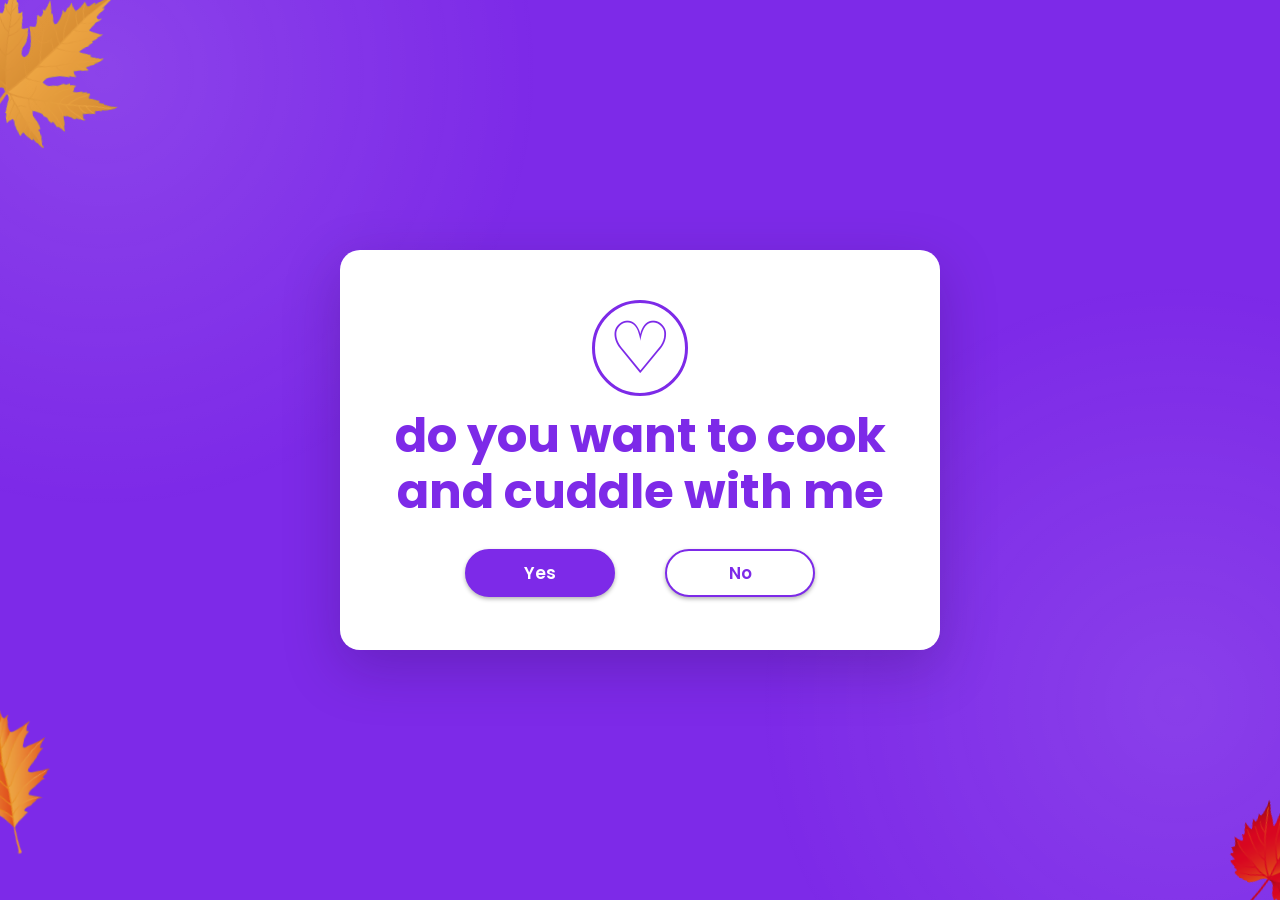
<file: index.html>
<!DOCTYPE html>
<html lang="en">
<head>
  <meta charset="utf-8">
  <meta name="viewport" content="width=device-width, initial-scale=1">
  <title>Cook & Cuddle</title>
  <link rel="stylesheet" href="main.css">
</head>
<body class="home-page">
  <div class="leaf leaf-a"><img src="leaves1.png" alt=""></div>
  <div class="leaf leaf-b"><img src="leaves2.png" alt=""></div>
  <div class="leaf leaf-c"><img src="leaves3.png" alt=""></div>

  <main class="wrapper">
    <div class="question-icon">♡</div>
    <h2 class="question">do you want to cook and cuddle with me</h2>
    <div class="btn-group">
      <button class="yes-btn" type="button" onclick="window.location.href='calendar.html'">Yes</button>
      <button class="no-btn" type="button">No</button>
    </div>
  </main>

  <script src="main.js"></script>
</body>
</html>
</file>
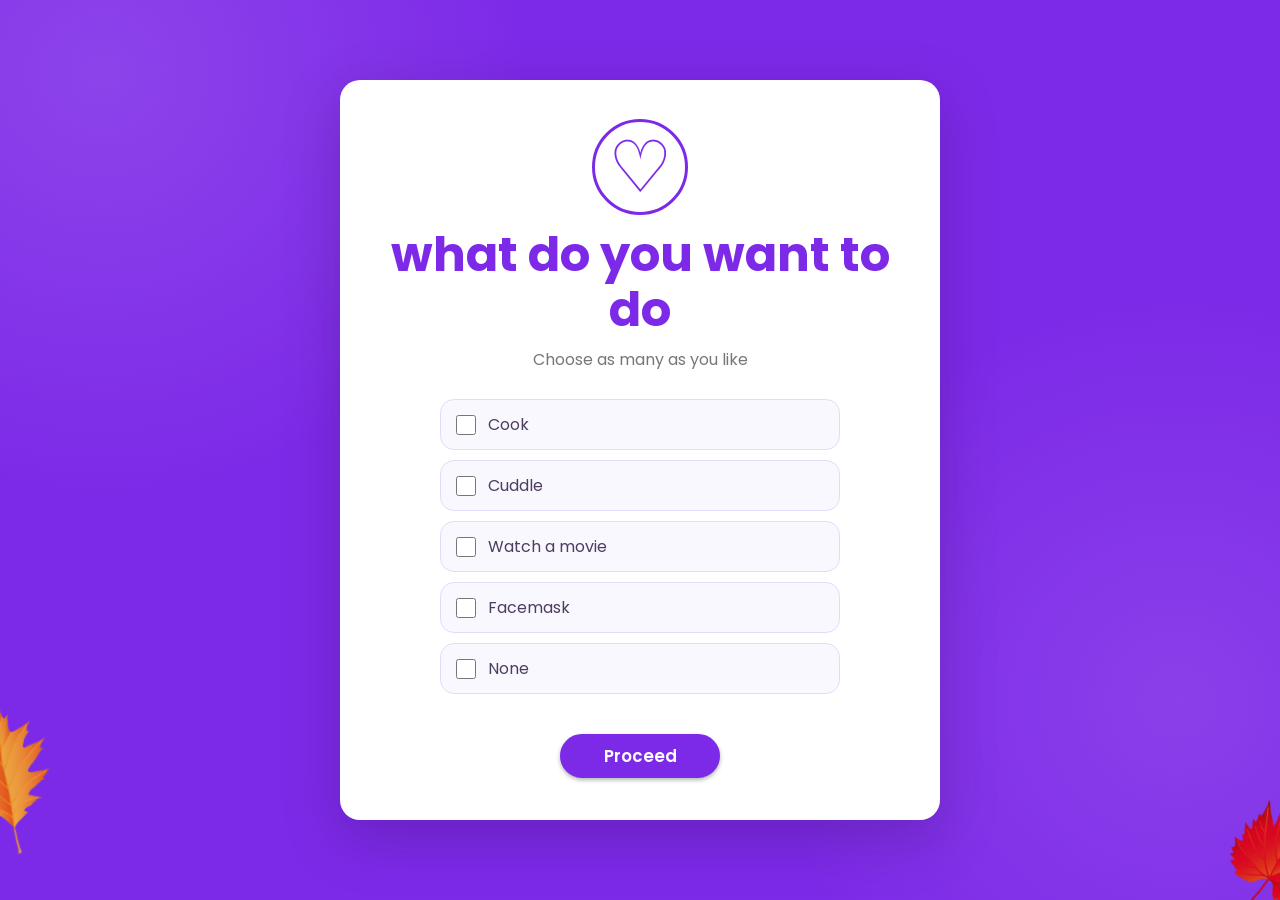
<file: activities.html>
<!DOCTYPE html>
<html lang="en">
<head>
  <meta charset="utf-8">
  <meta name="viewport" content="width=device-width, initial-scale=1">
  <title>What do you want to do?</title>
  <link rel="stylesheet" href="main.css">
</head>
<body class="sub-page">
  <div class="leaf leaf-b"><img src="leaves2.png" alt=""></div>
  <div class="leaf leaf-c"><img src="leaves3.png" alt=""></div>

  <main class="wrapper activities-wrapper">
    <div class="small-icon">♡</div>
    <h2>what do you want to do</h2>
    <p class="subtitle">Choose as many as you like</p>

    <div class="checklist">
      <label><input type="checkbox" name="activity" value="Cook"> <span>Cook</span></label>
      <label><input type="checkbox" name="activity" value="Cuddle"> <span>Cuddle</span></label>
      <label><input type="checkbox" name="activity" value="Watch a movie"> <span>Watch a movie</span></label>
      <label><input type="checkbox" name="activity" value="Facemask"> <span>Facemask</span></label>
      <label id="noneOption" class="none-option"><input type="checkbox" name="activity" value="None"> <span>None</span></label>
    </div>

    <p id="noneMessage" class="none-message" aria-live="polite"></p>
    <button id="activityProceed" class="proceed" type="button">Proceed</button>
  </main>

  <script src="main.js"></script>
</body>
</html>
</file>
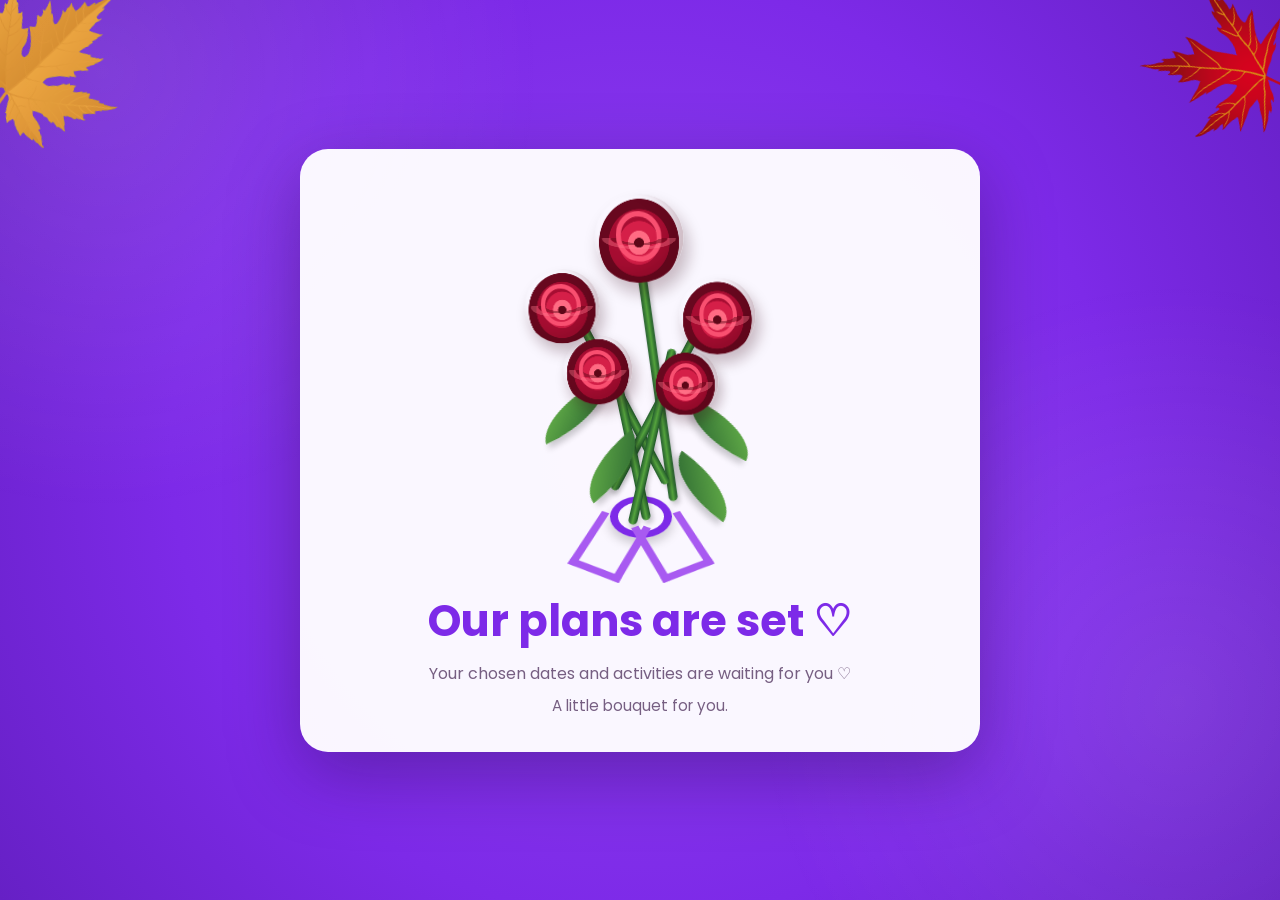
<file: bouquet.html>
<!DOCTYPE html>
<html lang="en">
<head>
  <meta charset="utf-8">
  <meta name="viewport" content="width=device-width, initial-scale=1">
  <title>A Bouquet for You</title>
  <link rel="stylesheet" href="main.css">
</head>
<body class="bouquet-page">
  <div class="leaf leaf-a"><img src="leaves1.png" alt=""></div>
  <div class="leaf leaf-d"><img src="leaves4.png" alt=""></div>

  <main class="bouquet-card">
    <div class="bouquet" aria-label="A 3D bouquet of roses">
      <div class="rose r1"><span></span></div>
      <div class="rose r2"><span></span></div>
      <div class="rose r3"><span></span></div>
      <div class="rose r4"><span></span></div>
      <div class="rose r5"><span></span></div>
      <div class="stem s1"></div><div class="stem s2"></div><div class="stem s3"></div>
      <div class="stem s4"></div><div class="stem s5"></div>
      <div class="leaf-shape l1"></div><div class="leaf-shape l2"></div>
      <div class="leaf-shape l3"></div><div class="leaf-shape l4"></div>
      <div class="ribbon"></div>
    </div>
    <h1>Our plans are set ♡</h1>
    <p id="summary"></p>
    <p class="bouquet-note">A little bouquet for you.</p>
  </main>

  <script src="main.js"></script>
</body>
</html>
</file>
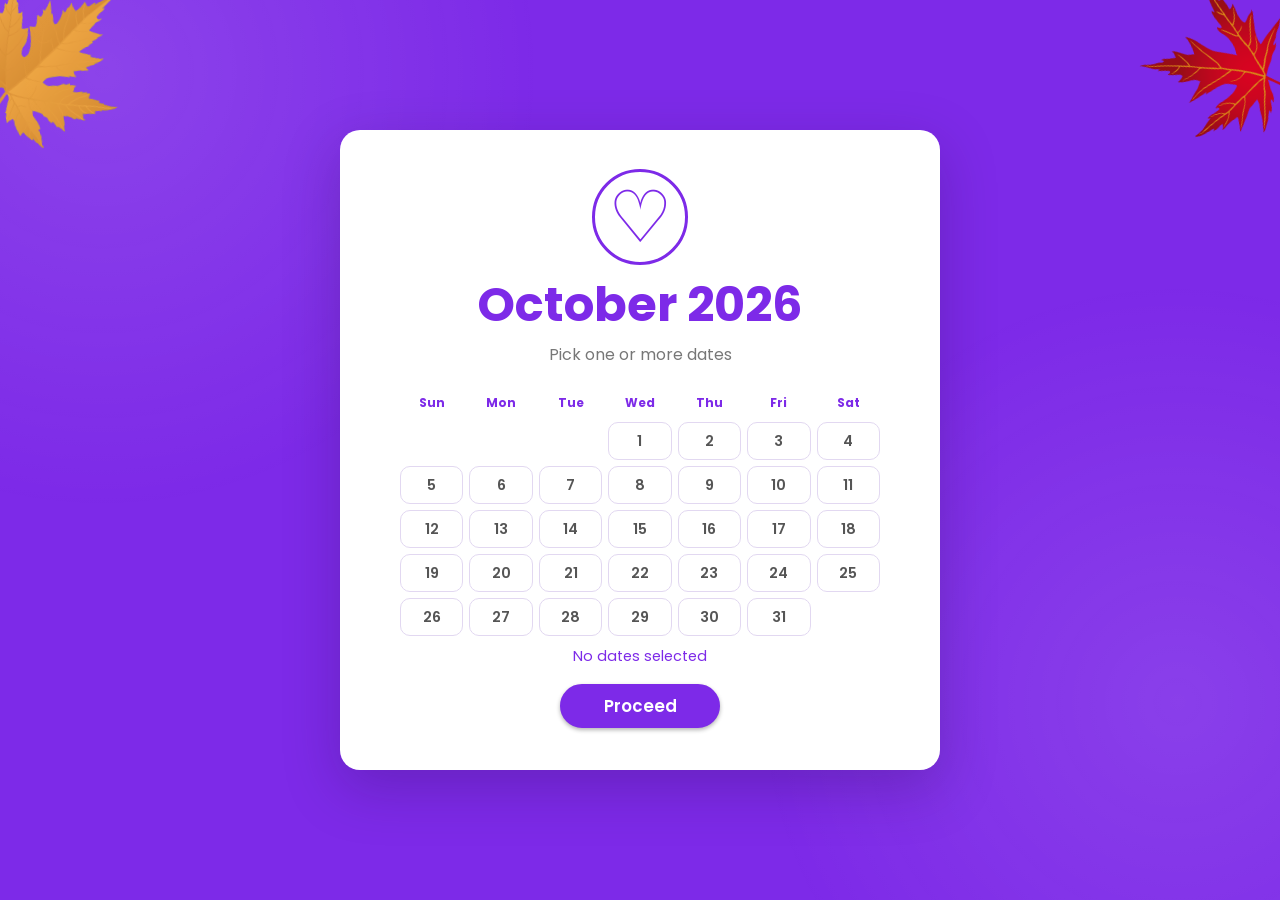
<file: calendar.html>
<!DOCTYPE html>
<html lang="en">
<head>
  <meta charset="utf-8">
  <meta name="viewport" content="width=device-width, initial-scale=1">
  <title>Pick a Date</title>
  <link rel="stylesheet" href="main.css">
</head>
<body class="sub-page">
  <div class="leaf leaf-a"><img src="leaves1.png" alt=""></div>
  <div class="leaf leaf-d"><img src="leaves4.png" alt=""></div>

  <main class="wrapper calendar-wrapper">
    <div class="small-icon">♡</div>
    <h2>October 2026</h2>
    <p class="subtitle">Pick one or more dates</p>

    <div class="calendar" aria-label="October 2026 calendar">
      <div class="weekday">Sun</div><div class="weekday">Mon</div><div class="weekday">Tue</div>
      <div class="weekday">Wed</div><div class="weekday">Thu</div><div class="weekday">Fri</div><div class="weekday">Sat</div>
      <div class="blank"></div><div class="blank"></div><div class="blank"></div>
      <button class="date" data-date="2026-10-01">1</button>
      <button class="date" data-date="2026-10-02">2</button>
      <button class="date" data-date="2026-10-03">3</button>
      <button class="date" data-date="2026-10-04">4</button>
      <button class="date" data-date="2026-10-05">5</button>
      <button class="date" data-date="2026-10-06">6</button>
      <button class="date" data-date="2026-10-07">7</button>
      <button class="date" data-date="2026-10-08">8</button>
      <button class="date" data-date="2026-10-09">9</button>
      <button class="date" data-date="2026-10-10">10</button>
      <button class="date" data-date="2026-10-11">11</button>
      <button class="date" data-date="2026-10-12">12</button>
      <button class="date" data-date="2026-10-13">13</button>
      <button class="date" data-date="2026-10-14">14</button>
      <button class="date" data-date="2026-10-15">15</button>
      <button class="date" data-date="2026-10-16">16</button>
      <button class="date" data-date="2026-10-17">17</button>
      <button class="date" data-date="2026-10-18">18</button>
      <button class="date" data-date="2026-10-19">19</button>
      <button class="date" data-date="2026-10-20">20</button>
      <button class="date" data-date="2026-10-21">21</button>
      <button class="date" data-date="2026-10-22">22</button>
      <button class="date" data-date="2026-10-23">23</button>
      <button class="date" data-date="2026-10-24">24</button>
      <button class="date" data-date="2026-10-25">25</button>
      <button class="date" data-date="2026-10-26">26</button>
      <button class="date" data-date="2026-10-27">27</button>
      <button class="date" data-date="2026-10-28">28</button>
      <button class="date" data-date="2026-10-29">29</button>
      <button class="date" data-date="2026-10-30">30</button>
      <button class="date" data-date="2026-10-31">31</button>
    </div>

    <p id="selectedDates" class="selected-dates">No dates selected</p>
    <button id="calendarProceed" class="proceed" type="button">Proceed</button>
  </main>

  <script src="main.js"></script>
</body>
</html>
</file>
<file: main.css>
@import url('https://fonts.googleapis.com/css2?family=Poppins:wght@500;600;700&display=swap');

* {
  margin: 0;
  padding: 0;
  box-sizing: border-box;
  font-family: 'Poppins', sans-serif;
}

body {
  min-height: 100vh;
  display: flex;
  justify-content: center;
  align-items: center;
  background: #7d2ae8;
  overflow: hidden;
  position: relative;
}

body::before {
  content: "";
  position: fixed;
  inset: -20%;
  background: radial-gradient(circle at 20% 20%, rgba(255,255,255,.12), transparent 25%),
              radial-gradient(circle at 80% 70%, rgba(255,255,255,.1), transparent 25%);
  animation: backgroundFloat 18s ease-in-out infinite alternate;
  pointer-events: none;
}

.wrapper {
  position: relative;
  width: min(600px, calc(100vw - 32px));
  min-height: 400px;
  padding: 42px 35px;
  background: #fff;
  border-radius: 20px;
  display: flex;
  justify-content: center;
  align-items: center;
  flex-direction: column;
  z-index: 5;
  box-shadow: 0 18px 55px rgba(38, 12, 72, .25);
}

.question-icon, .small-icon {
  width: 90px;
  height: 90px;
  display: grid;
  place-items: center;
  font-size: 4.5rem;
  color: #7d2ae8;
  border: 5px solid transparent;
  outline: 3px solid #7d2ae8;
  border-radius: 50%;
  line-height: 1;
}

h2 {
  font-size: clamp(1.6rem, 4vw, 3em);
  color: #7d2ae8;
  margin: 15px 0;
  text-align: center;
  line-height: 1.15;
}

.subtitle {
  color: #777;
  margin-top: -5px;
  margin-bottom: 15px;
  text-align: center;
}

.btn-group {
  width: 100%;
  height: 48px;
  display: flex;
  justify-content: center;
  margin-top: 15px;
  position: relative;
}

button {
  font-size: 1.05rem;
  font-weight: 600;
  border-radius: 30px;
  border: 2px solid #7d2ae8;
  outline: none;
  cursor: pointer;
  box-shadow: 0 2px 4px rgba(0,0,0,.3);
  transition: transform .2s ease, background .2s ease;
}

button:hover {
  transform: translateY(-2px);
}

.btn-group button {
  position: absolute;
  width: 150px;
  height: 48px;
  top: 0;
}

.yes-btn {
  left: calc(50% - 175px);
  background: #7d2ae8;
  color: #fff;
}

.no-btn {
  left: calc(50% + 25px);
  background: #fff;
  color: #7d2ae8;
}

.leaf {
  position: fixed;
  z-index: 2;
  pointer-events: none;
  opacity: .9;
}

.leaf img {
  display: block;
  max-width: 100%;
}

.leaf-a { left: -45px; top: -20px; transform: rotate(-10deg); }
.leaf-b { right: -45px; bottom: -20px; transform: rotate(15deg); }
.leaf-c { left: -70px; bottom: 35px; transform: rotate(12deg) scale(.8); }
.leaf-d { right: -65px; top: -35px; transform: rotate(-15deg) scale(.85); }

.sub-page {
  overflow: auto;
  padding: 24px 0;
}

.calendar-wrapper, .activities-wrapper {
  max-height: calc(100vh - 48px);
  overflow-y: auto;
}

.calendar {
  width: min(480px, 100%);
  display: grid;
  grid-template-columns: repeat(7, 1fr);
  gap: 6px;
  margin-top: 8px;
}

.weekday {
  text-align: center;
  color: #7d2ae8;
  font-weight: 700;
  font-size: .75rem;
  padding: 4px 0;
}

.blank {
  height: 38px;
}

.date {
  position: static;
  width: 100%;
  height: 38px;
  border: 1px solid #e2d8f1;
  color: #555;
  background: #fff;
  box-shadow: none;
  border-radius: 10px;
  font-size: .9rem;
}

.date.selected {
  background: #7d2ae8;
  color: white;
  border-color: #7d2ae8;
  transform: scale(.96);
}

.selected-dates {
  min-height: 24px;
  color: #7d2ae8;
  font-size: .9rem;
  margin: 10px 0;
  text-align: center;
}

.proceed {
  position: static;
  width: 160px;
  height: 44px;
  background: #7d2ae8;
  color: white;
  margin-top: 4px;
}

.checklist {
  width: min(400px, 100%);
  display: grid;
  gap: 10px;
  margin: 12px 0;
}

.checklist label {
  display: flex;
  align-items: center;
  gap: 12px;
  background: #faf8ff;
  border: 1px solid #e4dafa;
  padding: 12px 15px;
  border-radius: 14px;
  color: #4d3d5f;
  cursor: pointer;
}

.checklist input {
  width: 20px;
  height: 20px;
  accent-color: #7d2ae8;
}

.none-option {
  user-select: none;
}

.none-message {
  min-height: 24px;
  color: #d43c63;
  text-align: center;
  font-size: .9rem;
}

.shake {
  animation: shake .45s ease;
}

.bouquet-page {
  background: radial-gradient(circle at center, #8f43f0 0%, #7d2ae8 60%, #6620c5 100%);
}

.bouquet-card {
  position: relative;
  z-index: 5;
  width: min(680px, calc(100vw - 32px));
  min-height: 560px;
  padding: 35px 30px;
  background: rgba(255,255,255,.96);
  border-radius: 28px;
  text-align: center;
  box-shadow: 0 22px 70px rgba(35, 7, 65, .35);
}

.bouquet-card h1 {
  color: #7d2ae8;
  font-size: clamp(1.8rem, 5vw, 2.7rem);
  margin-top: 15px;
}

.bouquet-card p {
  color: #765f82;
  margin-top: 8px;
}

.bouquet-note {
  font-size: .95rem;
}

.bouquet {
  position: relative;
  width: 360px;
  height: 390px;
  margin: 0 auto;
  perspective: 900px;
  transform-style: preserve-3d;
}

.rose {
  position: absolute;
  width: 82px;
  height: 82px;
  border-radius: 50%;
  background:
    radial-gradient(circle at 50% 55%, #5d0717 0 7%, transparent 8%),
    radial-gradient(ellipse at 50% 55%, #ff6b83 0 17%, #d51f48 18% 31%, #a70d32 32% 48%, #68081f 49% 63%, transparent 64%);
  box-shadow: inset -10px -10px 15px rgba(70,0,15,.25), 5px 10px 15px rgba(50,0,15,.25);
  transform-style: preserve-3d;
  animation: roseSway 4s ease-in-out infinite alternate;
}

.rose::before, .rose::after {
  content: "";
  position: absolute;
  inset: 7px;
  border-radius: 50%;
  border: 8px solid rgba(255, 120, 140, .38);
  transform: rotateX(65deg) rotateZ(25deg);
}

.rose::after {
  inset: 15px;
  border-color: rgba(93, 7, 23, .45);
  transform: rotateX(68deg) rotateZ(-35deg);
}

.rose span {
  position: absolute;
  inset: 18px;
  border-radius: 50%;
  border: 5px solid #f94f70;
  transform: translateZ(12px) rotateY(25deg);
}

.r1 { left: 138px; top: 18px; transform: scale(1.05) translateZ(30px); }
.r2 { left: 62px; top: 82px; transform: scale(.9) translateZ(10px); }
.r3 { left: 215px; top: 92px; transform: scale(.92) translateZ(15px); }
.r4 { left: 98px; top: 145px; transform: scale(.82) translateZ(25px); }
.r5 { left: 184px; top: 157px; transform: scale(.8) translateZ(5px); }

.stem {
  position: absolute;
  width: 9px;
  height: 240px;
  left: 176px;
  top: 80px;
  background: linear-gradient(90deg, #245d2e, #54a33d, #1e5428);
  border-radius: 10px;
  transform-origin: top;
  box-shadow: 2px 4px 5px rgba(0,0,0,.2);
}

.s1 { transform: rotate(-8deg) translateZ(-5px); }
.s2 { left: 113px; top: 132px; height: 190px; transform: rotate(-28deg); }
.s3 { left: 238px; top: 138px; height: 190px; transform: rotate(28deg); }
.s4 { left: 145px; top: 160px; height: 180px; transform: rotate(-12deg); }
.s5 { left: 208px; top: 165px; height: 180px; transform: rotate(13deg); }

.leaf-shape {
  position: absolute;
  width: 75px;
  height: 35px;
  background: linear-gradient(135deg, #6fbd4d, #245d2e);
  border-radius: 100% 0 100% 0;
  box-shadow: 2px 5px 6px rgba(0,0,0,.2);
}

.l1 { left: 78px; top: 210px; transform: rotate(-25deg) skewX(-10deg); }
.l2 { left: 222px; top: 228px; transform: rotate(25deg) scaleX(-1); }
.l3 { left: 115px; top: 265px; transform: rotate(-38deg); }
.l4 { left: 205px; top: 285px; transform: rotate(35deg) scaleX(-1); }

.ribbon {
  position: absolute;
  left: 150px;
  top: 305px;
  width: 62px;
  height: 55px;
  border: 8px solid #7d2ae8;
  border-radius: 50%;
  transform: rotateX(50deg);
  box-shadow: 0 8px 12px rgba(0,0,0,.18);
}

.ribbon::before, .ribbon::after {
  content: "";
  position: absolute;
  width: 38px;
  height: 65px;
  border: 8px solid #a85af1;
  border-top: 0;
  top: 20px;
}

.ribbon::before { left: -34px; transform: rotate(25deg); }
.ribbon::after { right: -34px; transform: rotate(-25deg); }

@keyframes backgroundFloat {
  from { transform: translate3d(-2%, -1%, 0) scale(1); }
  to { transform: translate3d(2%, 1%, 0) scale(1.05); }
}

@keyframes shake {
  0%,100% { transform: translateX(0); }
  25% { transform: translateX(-8px) rotate(-2deg); }
  75% { transform: translateX(8px) rotate(2deg); }
}

@keyframes roseSway {
  from { transform: translateY(0) rotateY(-3deg) rotateZ(-1deg); }
  to { transform: translateY(-5px) rotateY(5deg) rotateZ(1deg); }
}

@media (max-width: 600px) {
  .wrapper {
    padding: 30px 18px;
    min-height: 380px;
  }

  .question-icon, .small-icon {
    width: 72px;
    height: 72px;
    font-size: 3.5rem;
  }

  .btn-group button {
    width: 125px;
  }

  .yes-btn { left: calc(50% - 145px); }
  .no-btn { left: calc(50% + 20px); }

  .bouquet {
    transform: scale(.78);
    transform-origin: top center;
    margin-bottom: -75px;
  }

  .bouquet-card {
    min-height: 500px;
  }
}
</file>
